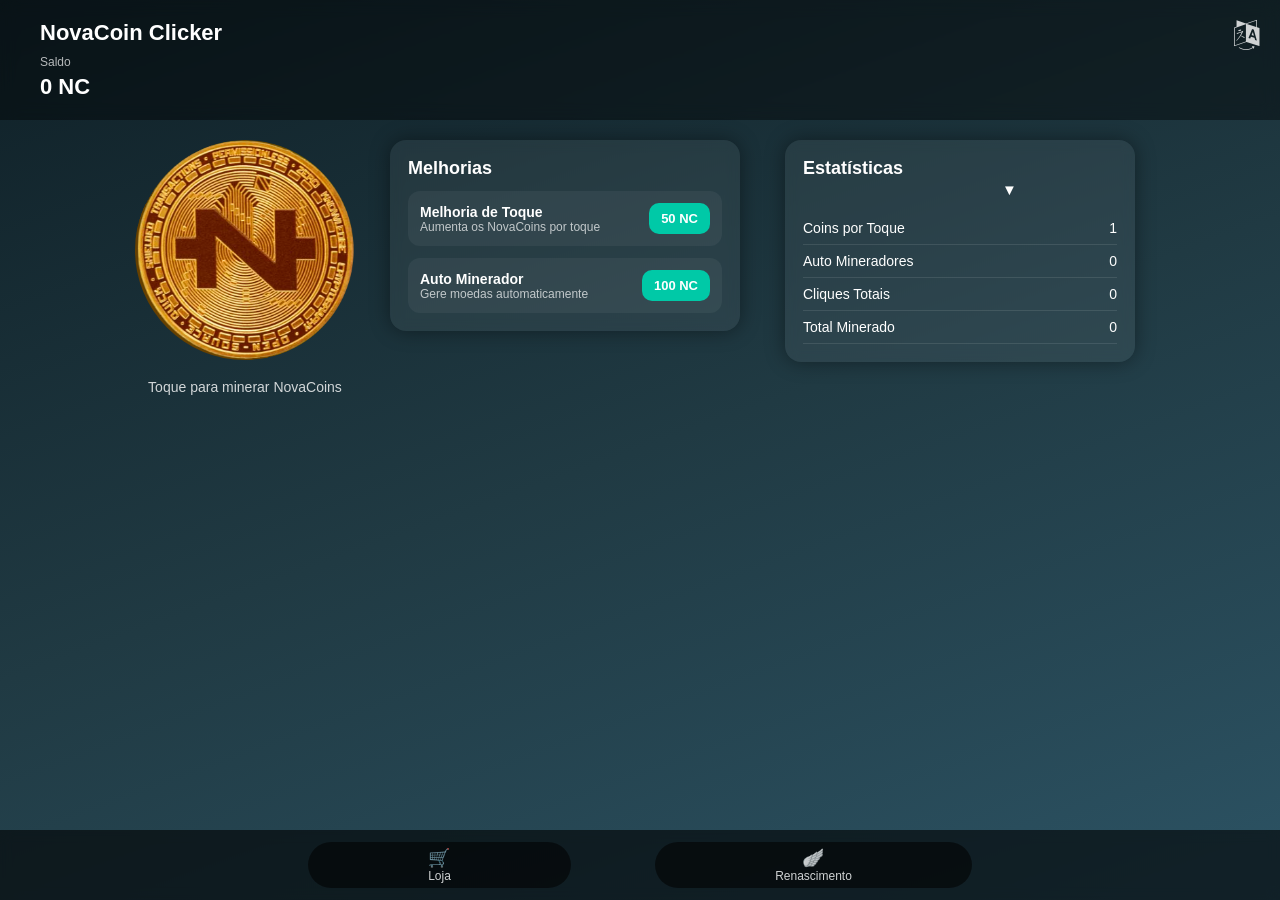
<file: index.html>
<!DOCTYPE html>
<html lang="pt-br">
<head>
    <meta charset="UTF-8">
    <title>NovaCoin Clicker</title>
    <meta name="viewport" content="width=device-width, initial-scale=1.0">
    <link rel="stylesheet" href="styles.css">
    <link rel="stylesheet" href="https://cdnjs.cloudflare.com/ajax/libs/font-awesome/4.7.0/css/font-awesome.min.css">
    <link rel="icon" type="image/x-icon" href="images/novaIcon.png">
</head>
<body>

<header class="top-bar">
    <container>
        <h1 class="game-title">NovaCoin Clicker</h1>
        <div class="balance-box">
            <span class="balance-label">Saldo</span>
            <span id="coinBalance" class="balance-amount">0 NC</span>
        </div>
    </container>

    <div class="ticker">
        <span>Preço NovaCoin: $0.0042 ▲ 3.2% | Market Cap: $12.4M | Volume: $842K</span>
        <a href="indexEn.html"><i class="fa fa-language" style="font-size:30px; color:white"></i></a>
    </div>
</header>

<main class="game-container">

    <!-- Coin Section -->
    <section class="click-section">
        <button id="coinButton" class="coin-button"></button>
        <p class="click-hint">Toque para minerar NovaCoins</p>
    </section>

    <!-- Shop -->
    <section class="upgrades-card">
        <h2>Melhorias</h2>

        <div class="upgrade-item">
            <div>
                <h3>Melhoria de Toque</h3>
                <p>Aumenta os NovaCoins por toque</p>
            </div>
            <button id="upgradeButton1" value="0" class="buy-btn">50 NC</button>
        </div>

        <div class="upgrade-item">
            <div>
                <h3>Auto Minerador</h3>
                <p>Gere moedas automaticamente</p>
            </div>
            <button id="upgradeButton2" value="1" class="buy-btn">100 NC</button>
        </div>

    </section>
    
    <!-- Stats -->
    <section class="stats-card">
        <h2>Estatísticas <button id="statsButton">▼</button> </h2>
        <div id="statsTable">
            <div class="stat-row">
                <span>Coins por Toque</span>
                <span id="coinsPerClick">1</span>
            </div>
            <div class="stat-row">
                <span>Auto Mineradores</span>
                <span id="autoMiners">0</span>
            </div>
            <div class="stat-row">
                <span>Cliques Totais</span>
                <span id="totalClicks">0</span>
            </div>
            <div class="stat-row">
                <span>Total Minerado</span>
                <span id="totalMined">0</span>
            </div>
        </div>
    </section>


</main>

<footer class="bottom-nav">
    <div class="nav-container">
        <button id="openShopBtn" class="nav-item">
            <span>🛒</span>
            <p>Loja</p>
        </button>

        <button class="nav-item">
            <span>🪽</span>
            <p>Renascimento</p>
        </button>
    </div>
</footer>
 
<div id="overlay" class="overlay">
    <div id="shopCard" class="shop-card">
        <div class="shop-title">
            <h2>Loja da NASA<button id="closeShopBtn">❌</button></h2>
            <p>Melhore seus dispositivos!</p>
        </div>

        <div id="shopItemList">
            <div class="shop-item">
                <div class="item-description">
                    <h4>Oops</h4>
                    <p>
                        Você já possui os melhores dispositivos.
                        Continue jogando para desbloquear mais melhorias!
                    </p>
                </div>
                <button id="buyItemBtn">100 NC</button>
            </div>

        </div>
    </div>
</div>

<script src="novaCoinBr.js"></script>
</body>
</html>
</file>
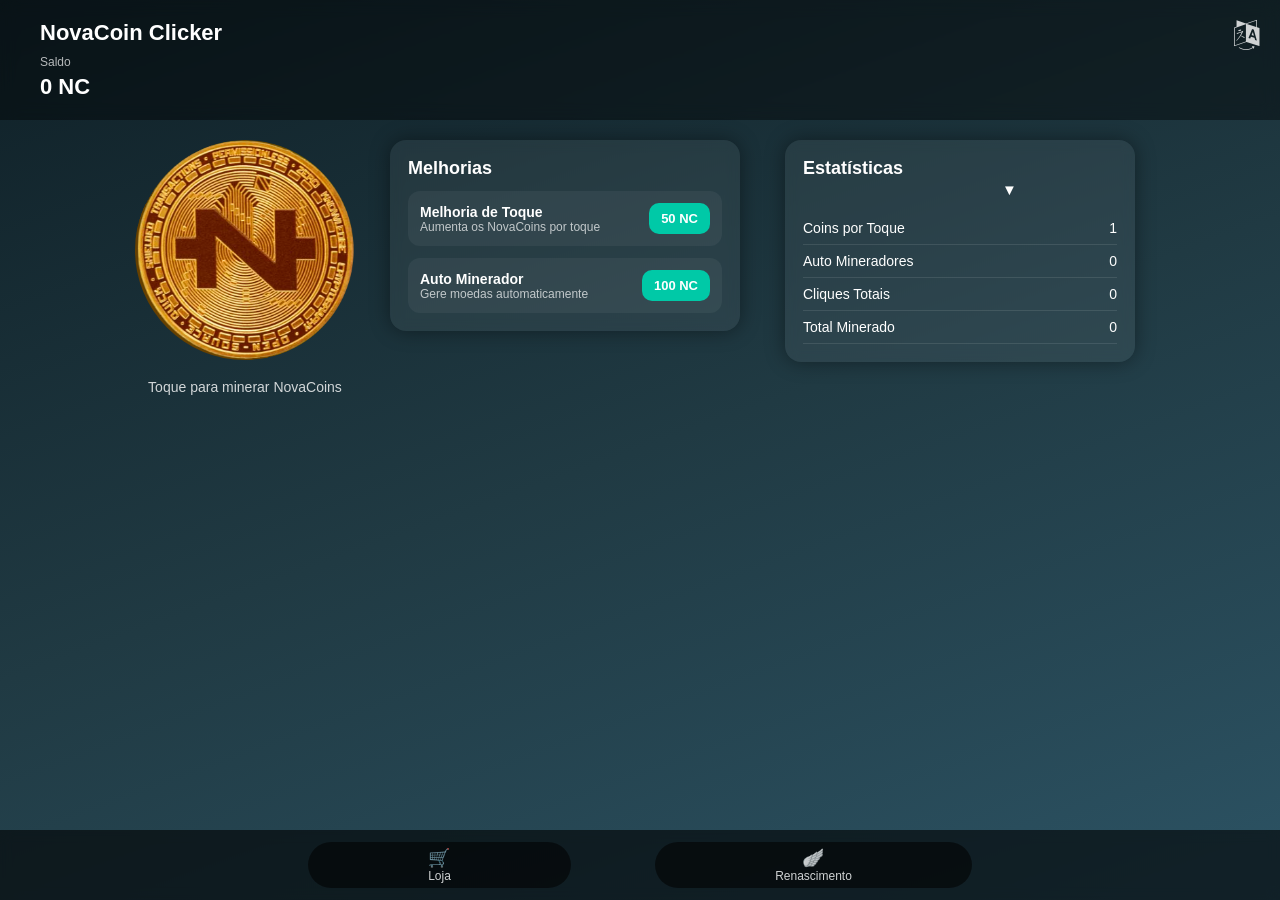
<file: indexBr.html>
<!DOCTYPE html>
<html lang="pt-br">
<head>
    <meta charset="UTF-8">
    <title>NovaCoin Clicker</title>
    <meta name="viewport" content="width=device-width, initial-scale=1.0">
    <link rel="stylesheet" href="styles.css">
    <link rel="stylesheet" href="https://cdnjs.cloudflare.com/ajax/libs/font-awesome/4.7.0/css/font-awesome.min.css">
    <link rel="icon" type="image/x-icon" href="images/novaIcon.png">
</head>
<body>

<header class="top-bar">
    <container>
        <h1 class="game-title">NovaCoin Clicker</h1>
        <div class="balance-box">
            <span class="balance-label">Saldo</span>
            <span id="coinBalance" class="balance-amount">0 NC</span>
        </div>
    </container>

    <div class="ticker">
        <span>Preço NovaCoin: $0.0042 ▲ 3.2% | Market Cap: $12.4M | Volume: $842K</span>
        <a href="indexEn.html"><i class="fa fa-language" style="font-size:30px; color:white"></i></a>
    </div>
</header>

<main class="game-container">

    <!-- Coin Section -->
    <section class="click-section">
        <button id="coinButton" class="coin-button"></button>
        <p class="click-hint">Toque para minerar NovaCoins</p>
    </section>

    <!-- Shop -->
    <section class="upgrades-card">
        <h2>Melhorias</h2>

        <div class="upgrade-item">
            <div>
                <h3>Melhoria de Toque</h3>
                <p>Aumenta os NovaCoins por toque</p>
            </div>
            <button id="upgradeButton1" value="0" class="buy-btn">50 NC</button>
        </div>

        <div class="upgrade-item">
            <div>
                <h3>Auto Minerador</h3>
                <p>Gere moedas automaticamente</p>
            </div>
            <button id="upgradeButton2" value="1" class="buy-btn">100 NC</button>
        </div>

    </section>
    
    <!-- Stats -->
    <section class="stats-card">
        <h2>Estatísticas <button id="statsButton">▼</button> </h2>
        <div id="statsTable">
            <div class="stat-row">
                <span>Coins por Toque</span>
                <span id="coinsPerClick">1</span>
            </div>
            <div class="stat-row">
                <span>Auto Mineradores</span>
                <span id="autoMiners">0</span>
            </div>
            <div class="stat-row">
                <span>Cliques Totais</span>
                <span id="totalClicks">0</span>
            </div>
            <div class="stat-row">
                <span>Total Minerado</span>
                <span id="totalMined">0</span>
            </div>
        </div>
    </section>


</main>

<footer class="bottom-nav">
    <div class="nav-container">
        <button id="openShopBtn" class="nav-item">
            <span>🛒</span>
            <p>Loja</p>
        </button>

        <button class="nav-item">
            <span>🪽</span>
            <p>Renascimento</p>
        </button>
    </div>
</footer>
 
<div id="overlay" class="overlay">
    <div id="shopCard" class="shop-card">
        <div class="shop-title">
            <h2>Loja da NASA<button id="closeShopBtn">❌</button></h2>
            <p>Melhore seus dispositivos!</p>
        </div>

        <div id="shopItemList">
            <div class="shop-item">
                <div class="item-description">
                    <h4>Oops</h4>
                    <p>
                        Você já possui os melhores dispositivos.
                        Continue jogando para desbloquear mais melhorias!
                    </p>
                </div>
                <button id="buyItemBtn">100 NC</button>
            </div>

        </div>
    </div>
</div>

<script src="novaCoinBr.js"></script>
</body>
</html>
</file>
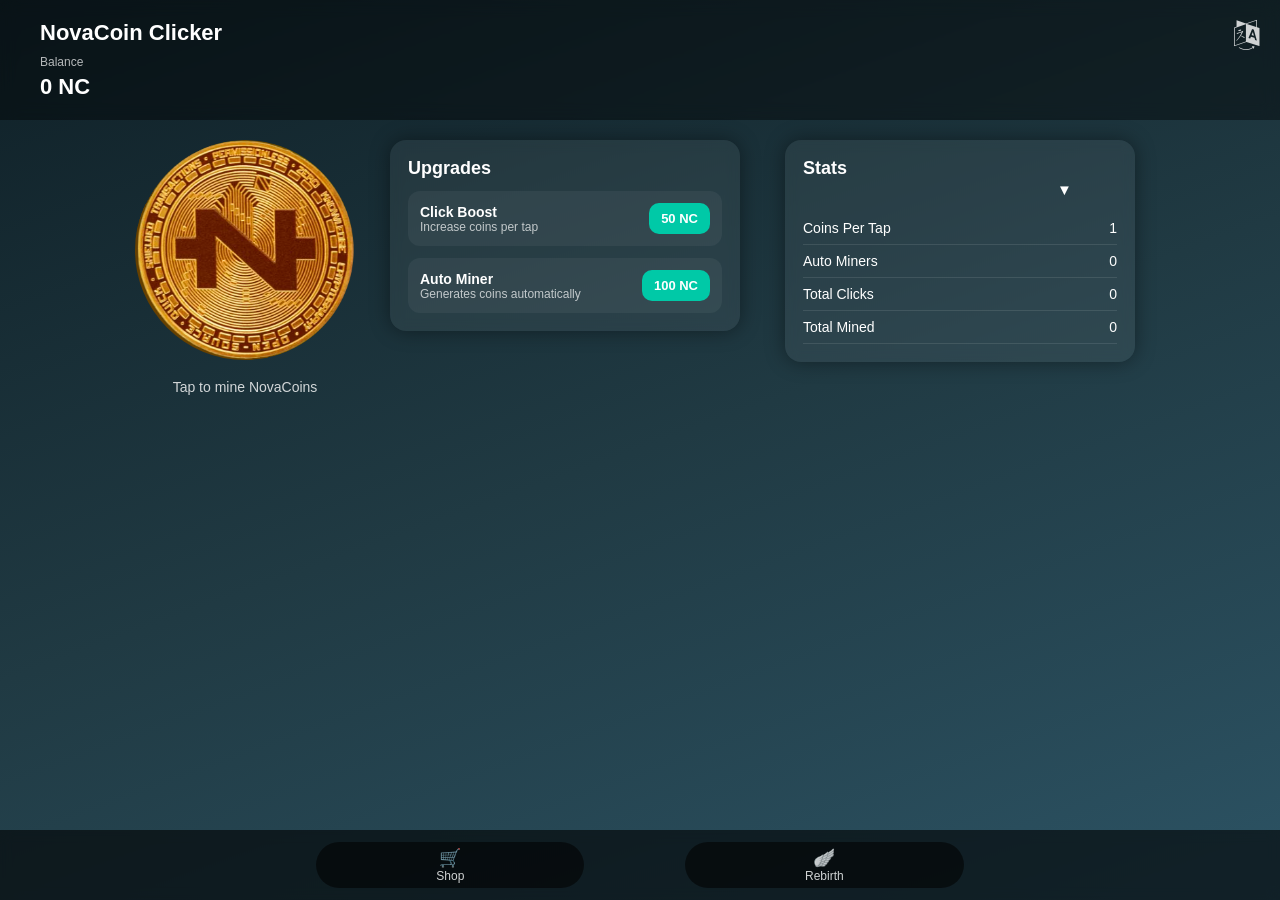
<file: indexEn.html>
<!DOCTYPE html>
<html lang="en">
<head>
    <meta charset="UTF-8">
    <title>NovaCoin Clicker</title>
    <meta name="viewport" content="width=device-width, initial-scale=1.0">
    <link rel="stylesheet" href="styles.css">
    <link rel="stylesheet" href="https://cdnjs.cloudflare.com/ajax/libs/font-awesome/4.7.0/css/font-awesome.min.css">
    <link rel="icon" type="image/x-icon" href="images/novaIcon.png">
</head>
<body>

<header class="top-bar">
    <container>
        <h1 class="game-title">NovaCoin Clicker</h1>
        <div class="balance-box">
            <span class="balance-label">Balance</span>
            <span id="coinBalance" class="balance-amount">0 NC</span>
        </div>
    </container>

    <div class="ticker">
        <span>NovaCoin Price: $0.0042 ▲ 3.2% | Market Cap: $12.4M | Volume: $842K</span>
        <a href="index.html"><i class="fa fa-language" style="font-size:30px; color:white"></i></a>
    </div>
</header>

<main class="game-container">

    <!-- Coin Section -->
    <section class="click-section">
        <button id="coinButton" class="coin-button"></button>
        <p class="click-hint">Tap to mine NovaCoins</p>
    </section>

    <!-- Shop -->
    <section class="upgrades-card">
        <h2>Upgrades</h2>

        <div class="upgrade-item">
            <div>
                <h3>Click Boost</h3>
                <p>Increase coins per tap</p>
            </div>
            <button id="upgradeButton1" value="0" class="buy-btn">50 NC</button>
        </div>

        <div class="upgrade-item">
            <div>
                <h3>Auto Miner</h3>
                <p>Generates coins automatically</p>
            </div>
            <button id="upgradeButton2" value="1" class="buy-btn">100 NC</button>
        </div>

    </section>
    
    <!-- Stats -->
    <section class="stats-card">
        <h2>Stats <button id="statsButton">▼</button> </h2>
        <div id="statsTable">
            <div class="stat-row">
                <span>Coins Per Tap</span>
                <span id="coinsPerClick">1</span>
            </div>
            <div class="stat-row">
                <span>Auto Miners</span>
                <span id="autoMiners">0</span>
            </div>
            <div class="stat-row">
                <span>Total Clicks</span>
                <span id="totalClicks">0</span>
            </div>
            <div class="stat-row">
                <span>Total Mined</span>
                <span id="totalMined">0</span>
            </div>
        </div>
    </section>


</main>

<footer class="bottom-nav">
    <div class="nav-container">
        <button id="openShopBtn" class="nav-item">
            <span>🛒</span>
            <p>Shop</p>
        </button>

        <button class="nav-item">
            <span>🪽</span>
            <p>Rebirth</p>
        </button>
    </div>
</footer>
 
<div id="overlay" class="overlay">
    <div id="shopCard" class="shop-card">
        <div class="shop-title">
            <h2>High-Tech Shop <button id="closeShopBtn">❌</button></h2>
            <p>Upgrade your devices!</p>
        </div>

        <div id="shopItemList">
            <div class="shop-item">
                <div class="item-description">
                    <h4>Oops</h4>
                    <p>
                        You already have the best devices.
                        Keep playing to unlock more upgrades!
                    </p>
                </div>
                <button id="buyItemBtn">100 NC</button>
            </div>

        </div>
    </div>
</div>

<script src="novaCoinEn.js"></script>
</body>
</html>
</file>
<file: styles.css>
/* ========== RESET ========== */
* {
    margin: 0;
    padding: 0;
    box-sizing: border-box;
    font-family: 'Segoe UI', sans-serif;
    -webkit-tap-highlight-color: transparent;
}

body {
    background: linear-gradient(160deg, #0f2027, #203a43, #2c5364);
    color: #ffffff;
    min-height: 100vh;
    display: flex;
    flex-direction: column;
}

/* ========== HEADER ========== */
.top-bar {
    padding: 16px;
    text-align: center;
    background: rgba(0, 0, 0, 0.4);
    backdrop-filter: blur(8px);
}

.fa-language {
    cursor:pointer;
    position: absolute;
    top: 20px;
    right: 20px;
}

.game-title {
    font-size: 22px;
    margin-bottom: 6px;
}

.balance-label {
    font-size: 12px;
    opacity: 0.7;
}

.balance-amount {
    font-size: 22px;
    font-weight: bold;
    display: block;
    margin-top: 4px;
}

/* Ticker */
.ticker {
    margin-top: 10px;
    font-size: 12px;
    opacity: 0.8;
    overflow: hidden;
    white-space: nowrap;
}

.ticker span {
    display: inline-block;
    padding-left: 100%;
    animation: tickerScroll 12s linear infinite;
}

@keyframes tickerScroll {
    0% { transform: translateX(0); }
    100% { transform: translateX(-100%); }
}

/* ========== MAIN LAYOUT ========== */
.game-container {
    flex: 1;
    padding: 20px;
    display: flex;
    flex-direction: column;
    gap: 25px;
}

/* ========== COIN SECTION ========== */
.click-section {
    text-align: center;
}

.coin-button {
    width: 220px;
    height: 220px;
    max-width: 80vw;
    border-radius: 50%;
    border: none;
    font-size: 40px;
    font-weight: bold;
    color: #222;
    background-image: url("images/novaCoin.png");
    background-size: cover;
    background-position: center;
    background-repeat: no-repeat;
    background-color: transparent;
    cursor: pointer;
    animation: pulse 2s infinite;
    transition: transform 0.1s ease;
}

.coin-button:active {
    transform: scale(0.92);
}

@keyframes pulse {
    0% { box-shadow: 0 0 20px rgba(255, 215, 0, 0.6); }
    50% { box-shadow: 0 0 30px rgba(255, 215, 0, 1); }
    100% { box-shadow: 0 0 20px rgba(255, 215, 0, 0.6); }
}

.click-hint {
    margin-top: 15px;
    font-size: 14px;
    opacity: 0.8;
}

/* ========== CARDS ========== */
.stats-card,
.upgrades-card {
    background: rgba(255, 255, 255, 0.06);
    padding: 18px;
    border-radius: 16px;
    backdrop-filter: blur(6px);
    box-shadow: 0 0 20px rgba(0,0,0,0.4);
}

.stats-card {
    margin-bottom: 80px;
}

#statsButton {
    background: none;
    border: none;
    color: white;
    font-size: 15px;
    margin-left: calc(100% - 60px);
    cursor: pointer;
}

.stats-card h2,
.upgrades-card h2 {
    margin-bottom: 12px;
    font-size: 18px;
}

.stat-row {
    display: flex;
    justify-content: space-between;
    padding: 8px 0;
    border-bottom: 1px solid rgba(255,255,255,0.1);
    font-size: 14px;
}

/* ========== SHOP ITEMS ========== */
.upgrade-item {
    display: flex;
    justify-content: space-between;
    align-items: center;
    margin-top: 12px;
    padding: 12px;
    background: rgba(255,255,255,0.05);
    border-radius: 12px;
}

.upgrade-item h3 {
    font-size: 14px;
}

.upgrade-item p {
    font-size: 12px;
    opacity: 0.7;
}

/* Buttons */
.buy-btn {
    background: #00c9a7;
    border: none;
    padding: 8px 12px;
    border-radius: 10px;
    color: #fff;
    font-weight: bold;
    font-size: 13px;
    cursor: pointer;
    transition: background 0.2s ease, transform 0.1s ease;
}

.buy-btn:active {
    transform: scale(0.95);
}

.buy-btn:hover {
    background: #00b18f;
}

/* ========== BOTTOM NAV ========== */
.bottom-nav {
    width: 100%;
    position: fixed;
    bottom: 0;
    background: rgba(0, 0, 0, 0.6);
    backdrop-filter: blur(6px);
}

.nav-container {
    display: flex;
    justify-content: space-around;
    padding: 10px;
    bottom: 0;
}

.nav-item {
    background-color: rgba(0, 0, 0, 0.7);
    border: none;
    color: white;
    margin: 2px 0;
    padding: 5px 15vw;
    border-radius: 50px;
    text-align: center;
    font-size: 12px;
    opacity: 0.8;
    cursor: pointer;
}

.nav-item span {
    display: block;
    font-size: 18px;
}

/* Shop background overlay */
.overlay {
    position: fixed;
    inset: 0;
    background: rgba(0, 0, 0, 0.5);

    display: flex;
    justify-content: center;
    align-items: flex-end;

    opacity: 0;
    pointer-events: none;
    transition: opacity 0.5s ease;
}

.overlay.active {
    opacity: 1;
    pointer-events: all;
}

/* Upgrade Shop card */
.shop-card {
    background: #203a43;
    width: 500px;
    max-width: 85%;
    height: 85%;
    padding: 30px;
    border-radius: 16px;
    box-shadow: 0 -10px 30px rgba(0,0,0,0.2);
    transform: translateY(100%);
    transition: transform 0.5s ease;
}

.overlay.active .shop-card {
    transform: translateY(-10vh);
}

.shop-title button {
    background: none;
    border: none;
    font-size: 25px;
    margin-left: calc(100% - 230px);
}

.shop-title button:hover {
    cursor: pointer;
}

.shop-item {
    display: grid;
    grid-template-columns: 70% 30%;
    grid-template-rows: 50% 50%;
    align-items: center;
    background-color: rgba(0, 0, 0, 0.15);
    margin: 15px 0 -2px;
    padding: 10px 20px 20px;
    border-radius: 15px;
}

.shop-item h4, p {
    grid-column-start: 1;
}

.shop-item button {
    grid-column-start: 2;
    grid-row-start: 1;
    grid-row-end: 3;
    background-color: rgba(0, 128, 128, 0.25);
    border: none;
    border-radius: 15px;
    color: white;
    padding: 10px 5px;
    max-width: 100%;
    font-weight: 700;
    transition: background-color 0.2s ease, transform 0.2s ease;
}

.shop-item button:active {
    transform: scale(0.95);
}

.shop-item button:hover {
    cursor: pointer;
    background-color: rgba(0, 128, 128, 0.35);
}

/* ========== DESKTOP ========== */
@media (min-width: 768px) {

    .top-bar {
        display: flex;
        justify-content: space-between;
        align-items: center;
        padding: 20px 40px;
        text-align: left;
    }

    .game-container {
        max-width: 1100px;
        margin: auto;
        flex-direction: row;
        align-items: flex-start;
    }

    .click-section {
        flex: 1;
    }

    .stats-card,
    .upgrades-card {
        width: 350px;
        margin: 0 10px;
    }

    .nav-container {
        margin: 0 20%;
    }

    .nav-item {
        padding: 5px 120px;
    }

}
</file>
